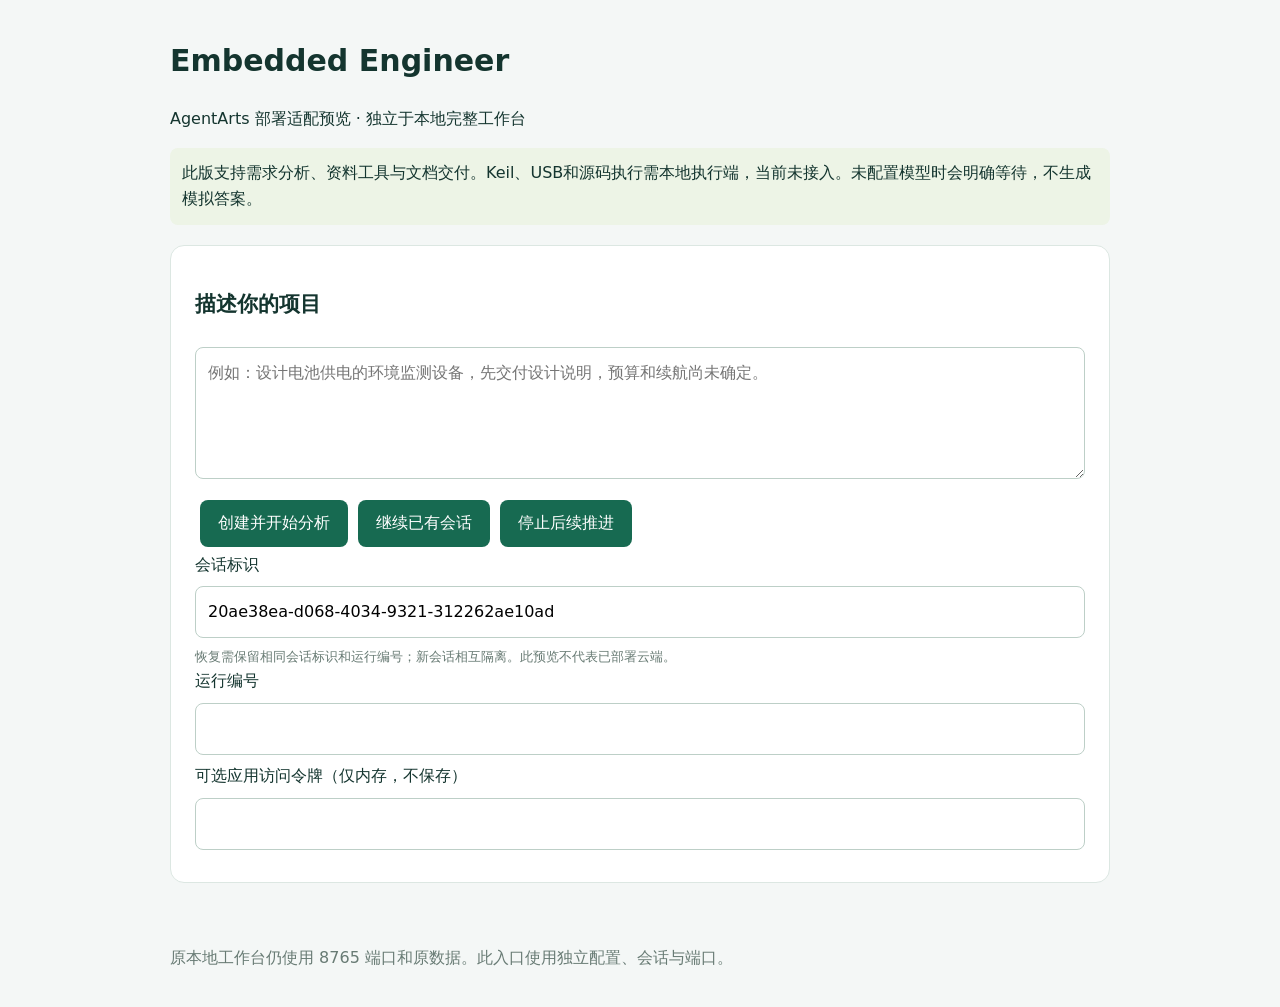
<file: deployments/agentarts/client.html>
<!doctype html><html lang="zh-CN"><head><meta charset="utf-8"><meta name="viewport" content="width=device-width,initial-scale=1"><title>Embedded Engineer · AgentArts 适配预览</title><style>
[hidden]{display:none!important}body{font:16px/1.65 system-ui,sans-serif;background:#f4f7f6;color:#14352f;margin:0}main{max-width:940px;margin:36px auto;padding:0 24px}section{background:white;border:1px solid #dce7e2;border-radius:14px;padding:24px;margin:20px 0}textarea,input,select{box-sizing:border-box;width:100%;padding:12px;border:1px solid #bdcfc7;border-radius:8px;font:inherit;margin:8px 0}button{padding:10px 18px;border:0;border-radius:8px;background:#176a51;color:white;font:inherit;cursor:pointer;margin:5px}button:disabled{opacity:.5;cursor:default}.muted{color:#687b74}.notice{padding:12px;background:#edf4e6;border-radius:8px}pre{white-space:pre-wrap;overflow-wrap:anywhere;background:#f3f6f5;padding:16px}h1{font-size:30px}h2{font-size:21px}label{display:block}small{display:block}#message{min-height:1.6em}a{color:#176a51}
</style><script src="./client.js" defer></script></head><body><main><h1>Embedded Engineer</h1><p>AgentArts 部署适配预览 · 独立于本地完整工作台</p><p class="notice">此版支持需求分析、资料工具与文档交付。Keil、USB和源码执行需本地执行端，当前未接入。未配置模型时会明确等待，不生成模拟答案。</p>
<section><h2>描述你的项目</h2><textarea id="description" rows="4" placeholder="例如：设计电池供电的环境监测设备，先交付设计说明，预算和续航尚未确定。"></textarea><button id="start">创建并开始分析</button><button id="resume">继续已有会话</button><button id="stop">停止后续推进</button><label>会话标识<input id="session" maxlength="64"></label><small class="muted">恢复需保留相同会话标识和运行编号；新会话相互隔离。此预览不代表已部署云端。</small><label>运行编号<input id="run"></label><label>可选应用访问令牌（仅内存，不保存）<input id="token" type="password" autocomplete="off"></label></section>
<p id="message" role="status"></p><section id="project-panel" hidden><h2 id="title"></h2><p id="scope" class="muted"></p><div id="requirements"></div><div id="questions"></div><button id="confirm">确认这些需求并继续</button><div id="candidates"></div><label id="reply-label">回答 Agent 的问题<textarea id="reply" rows="3"></textarea><button id="send">发送并继续</button></label><label>补充或修改需求<textarea id="supplement" rows="2"></textarea></label><button id="amend">提交修改并重新分析</button><button id="continue">继续推进</button><button id="status">刷新状态</button><button id="download">下载文档包</button><details><summary>查看执行记录</summary><pre id="trace"></pre></details></section><p class="muted">原本地工作台仍使用 8765 端口和原数据。此入口使用独立配置、会话与端口。</p></main></body></html>
</file>
